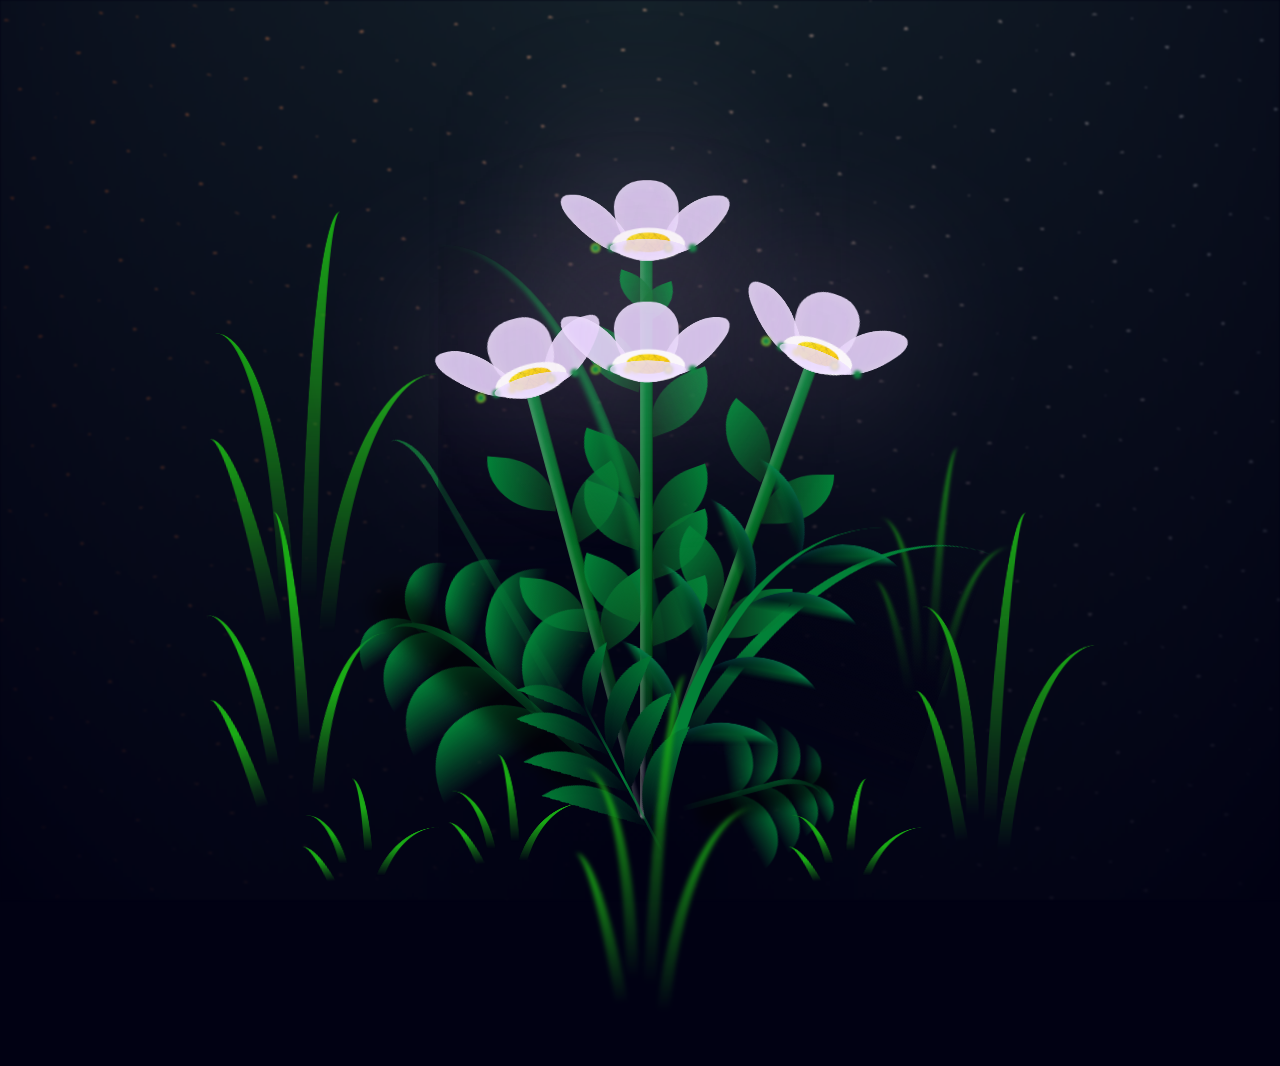
<file: index.html>
<!DOCTYPE html>
<html lang="en" >
<head>
  <meta charset="UTF-8">
  <title>Flores y corazones</title>
  <link rel="stylesheet" href="./style.css">

</head>
<body>
<!-- partial:index.partial.html -->
<body class="container">
  <div class="night"></div>
  <div class="flowers">
    <div class="flower flower--1">
      <div class="flower__leafs flower__leafs--1">
        <div class="flower__leaf flower__leaf--1"></div>
        <div class="flower__leaf flower__leaf--2"></div>
        <div class="flower__leaf flower__leaf--3"></div>
        <div class="flower__leaf flower__leaf--4"></div>
        <div class="flower__white-circle"></div>

        <div class="flower__light flower__light--1"></div>
        <div class="flower__light flower__light--2"></div>
        <div class="flower__light flower__light--3"></div>
        <div class="flower__light flower__light--4"></div>
        <div class="flower__light flower__light--5"></div>
        <div class="flower__light flower__light--6"></div>
        <div class="flower__light flower__light--7"></div>
        <div class="flower__light flower__light--8"></div>

      </div>
      <div class="flower__line">
        <div class="flower__line__leaf flower__line__leaf--1"></div>
        <div class="flower__line__leaf flower__line__leaf--2"></div>
        <div class="flower__line__leaf flower__line__leaf--3"></div>
        <div class="flower__line__leaf flower__line__leaf--4"></div>
        <div class="flower__line__leaf flower__line__leaf--5"></div>
        <div class="flower__line__leaf flower__line__leaf--6"></div>
      </div>
    </div>

    <div class="flower flower--2">
      <div class="flower__leafs flower__leafs--2">
        <div class="flower__leaf flower__leaf--1"></div>
        <div class="flower__leaf flower__leaf--2"></div>
        <div class="flower__leaf flower__leaf--3"></div>
        <div class="flower__leaf flower__leaf--4"></div>
        <div class="flower__white-circle"></div>

        <div class="flower__light flower__light--1"></div>
        <div class="flower__light flower__light--2"></div>
        <div class="flower__light flower__light--3"></div>
        <div class="flower__light flower__light--4"></div>
        <div class="flower__light flower__light--5"></div>
        <div class="flower__light flower__light--6"></div>
        <div class="flower__light flower__light--7"></div>
        <div class="flower__light flower__light--8"></div>

      </div>
      <div class="flower__line">
        <div class="flower__line__leaf flower__line__leaf--1"></div>
        <div class="flower__line__leaf flower__line__leaf--2"></div>
        <div class="flower__line__leaf flower__line__leaf--3"></div>
        <div class="flower__line__leaf flower__line__leaf--4"></div>
      </div>
    </div>

    <div class="flower flower--3">
      <div class="flower__leafs flower__leafs--3">
        <div class="flower__leaf flower__leaf--1"></div>
        <div class="flower__leaf flower__leaf--2"></div>
        <div class="flower__leaf flower__leaf--3"></div>
        <div class="flower__leaf flower__leaf--4"></div>
        <div class="flower__white-circle"></div>

        <div class="flower__light flower__light--1"></div>
        <div class="flower__light flower__light--2"></div>
        <div class="flower__light flower__light--3"></div>
        <div class="flower__light flower__light--4"></div>
        <div class="flower__light flower__light--5"></div>
        <div class="flower__light flower__light--6"></div>
        <div class="flower__light flower__light--7"></div>
        <div class="flower__light flower__light--8"></div>

      </div>
      <div class="flower__line">
        <div class="flower__line__leaf flower__line__leaf--1"></div>
        <div class="flower__line__leaf flower__line__leaf--2"></div>
        <div class="flower__line__leaf flower__line__leaf--3"></div>
        <div class="flower__line__leaf flower__line__leaf--4"></div>
      </div>
    </div>
    <div class="flower flower--4">
      <div class="flower__leafs flower__leafs--3">
        <div class="flower__leaf flower__leaf--1"></div>
        <div class="flower__leaf flower__leaf--2"></div>
        <div class="flower__leaf flower__leaf--3"></div>
        <div class="flower__leaf flower__leaf--4"></div>
        <div class="flower__white-circle"></div>

        <div class="flower__light flower__light--1"></div>
        <div class="flower__light flower__light--2"></div>
        <div class="flower__light flower__light--3"></div>
        <div class="flower__light flower__light--4"></div>
        <div class="flower__light flower__light--5"></div>
        <div class="flower__light flower__light--6"></div>
        <div class="flower__light flower__light--7"></div>
        <div class="flower__light flower__light--8"></div>

      </div>
      <div class="flower__line">
        <div class="flower__line__leaf flower__line__leaf--1"></div>
        <div class="flower__line__leaf flower__line__leaf--2"></div>
        <div class="flower__line__leaf flower__line__leaf--3"></div>
        <div class="flower__line__leaf flower__line__leaf--4"></div>
      </div>
    </div>

    <div class="grow-ans" style="--d:1.2s">
      <div class="flower__g-long">
        <div class="flower__g-long__top"></div>
        <div class="flower__g-long__bottom"></div>
      </div>
    </div>

    <div class="growing-grass">
      <div class="flower__grass flower__grass--1">
        <div class="flower__grass--top"></div>
        <div class="flower__grass--bottom"></div>
        <div class="flower__grass__leaf flower__grass__leaf--1"></div>
        <div class="flower__grass__leaf flower__grass__leaf--2"></div>
        <div class="flower__grass__leaf flower__grass__leaf--3"></div>
        <div class="flower__grass__leaf flower__grass__leaf--4"></div>
        <div class="flower__grass__leaf flower__grass__leaf--5"></div>
        <div class="flower__grass__leaf flower__grass__leaf--6"></div>
        <div class="flower__grass__leaf flower__grass__leaf--7"></div>
        <div class="flower__grass__leaf flower__grass__leaf--8"></div>
        <div class="flower__grass__overlay"></div>
      </div>
    </div>

    <div class="growing-grass">
      <div class="flower__grass flower__grass--2">
        <div class="flower__grass--top"></div>
        <div class="flower__grass--bottom"></div>
        <div class="flower__grass__leaf flower__grass__leaf--1"></div>
        <div class="flower__grass__leaf flower__grass__leaf--2"></div>
        <div class="flower__grass__leaf flower__grass__leaf--3"></div>
        <div class="flower__grass__leaf flower__grass__leaf--4"></div>
        <div class="flower__grass__leaf flower__grass__leaf--5"></div>
        <div class="flower__grass__leaf flower__grass__leaf--6"></div>
        <div class="flower__grass__leaf flower__grass__leaf--7"></div>
        <div class="flower__grass__leaf flower__grass__leaf--8"></div>
        <div class="flower__grass__overlay"></div>
      </div>
    </div>

    <div class="grow-ans" style="--d:2.4s">
      <div class="flower__g-right flower__g-right--1">
        <div class="leaf"></div>
      </div>
    </div>

    <div class="grow-ans" style="--d:2.8s">
      <div class="flower__g-right flower__g-right--2">
        <div class="leaf"></div>
      </div>
    </div>

    <div class="grow-ans" style="--d:2.8s">
      <div class="flower__g-front">
        <div class="flower__g-front__leaf-wrapper flower__g-front__leaf-wrapper--1">
          <div class="flower__g-front__leaf"></div>
        </div>
        <div class="flower__g-front__leaf-wrapper flower__g-front__leaf-wrapper--2">
          <div class="flower__g-front__leaf"></div>
        </div>
        <div class="flower__g-front__leaf-wrapper flower__g-front__leaf-wrapper--3">
          <div class="flower__g-front__leaf"></div>
        </div>
        <div class="flower__g-front__leaf-wrapper flower__g-front__leaf-wrapper--4">
          <div class="flower__g-front__leaf"></div>
        </div>
        <div class="flower__g-front__leaf-wrapper flower__g-front__leaf-wrapper--5">
          <div class="flower__g-front__leaf"></div>
        </div>
        <div class="flower__g-front__leaf-wrapper flower__g-front__leaf-wrapper--6">
          <div class="flower__g-front__leaf"></div>
        </div>
        <div class="flower__g-front__leaf-wrapper flower__g-front__leaf-wrapper--7">
          <div class="flower__g-front__leaf"></div>
        </div>
        <div class="flower__g-front__leaf-wrapper flower__g-front__leaf-wrapper--8">
          <div class="flower__g-front__leaf"></div>
        </div>
        <div class="flower__g-front__line"></div>
      </div>
    </div>

    <div class="grow-ans" style="--d:3.2s">
      <div class="flower__g-fr">
        <div class="leaf"></div>
        <div class="flower__g-fr__leaf flower__g-fr__leaf--1"></div>
        <div class="flower__g-fr__leaf flower__g-fr__leaf--2"></div>
        <div class="flower__g-fr__leaf flower__g-fr__leaf--3"></div>
        <div class="flower__g-fr__leaf flower__g-fr__leaf--4"></div>
        <div class="flower__g-fr__leaf flower__g-fr__leaf--5"></div>
        <div class="flower__g-fr__leaf flower__g-fr__leaf--6"></div>
        <div class="flower__g-fr__leaf flower__g-fr__leaf--7"></div>
        <div class="flower__g-fr__leaf flower__g-fr__leaf--8"></div>
      </div>
    </div>

    <div class="long-g long-g--0">
      <div class="grow-ans" style="--d:3s">
        <div class="leaf leaf--0"></div>
      </div>
      <div class="grow-ans" style="--d:2.2s">
        <div class="leaf leaf--1"></div>
      </div>
      <div class="grow-ans" style="--d:3.4s">
        <div class="leaf leaf--2"></div>
      </div>
      <div class="grow-ans" style="--d:3.6s">
        <div class="leaf leaf--3"></div>
      </div>
    </div>

    <div class="long-g long-g--1">
      <div class="grow-ans" style="--d:3.6s">
        <div class="leaf leaf--0"></div>
      </div>
      <div class="grow-ans" style="--d:3.8s">
        <div class="leaf leaf--1"></div>
      </div>
      <div class="grow-ans" style="--d:4s">
        <div class="leaf leaf--2"></div>
      </div>
      <div class="grow-ans" style="--d:4.2s">
        <div class="leaf leaf--3"></div>
      </div>
    </div>

    <div class="long-g long-g--2">
      <div class="grow-ans" style="--d:4s">
        <div class="leaf leaf--0"></div>
      </div>
      <div class="grow-ans" style="--d:4.2s">
        <div class="leaf leaf--1"></div>
      </div>
      <div class="grow-ans" style="--d:4.4s">
        <div class="leaf leaf--2"></div>
      </div>
      <div class="grow-ans" style="--d:4.6s">
        <div class="leaf leaf--3"></div>
      </div>
    </div>

    <div class="long-g long-g--3">
      <div class="grow-ans" style="--d:4s">
        <div class="leaf leaf--0"></div>
      </div>
      <div class="grow-ans" style="--d:4.2s">
        <div class="leaf leaf--1"></div>
      </div>
      <div class="grow-ans" style="--d:3s">
        <div class="leaf leaf--2"></div>
      </div>
      <div class="grow-ans" style="--d:3.6s">
        <div class="leaf leaf--3"></div>
      </div>
    </div>

    <div class="long-g long-g--4">
      <div class="grow-ans" style="--d:4s">
        <div class="leaf leaf--0"></div>
      </div>
      <div class="grow-ans" style="--d:4.2s">
        <div class="leaf leaf--1"></div>
      </div>
      <div class="grow-ans" style="--d:3s">
        <div class="leaf leaf--2"></div>
      </div>
      <div class="grow-ans" style="--d:3.6s">
        <div class="leaf leaf--3"></div>
      </div>
    </div>

    <div class="long-g long-g--5">
      <div class="grow-ans" style="--d:4s">
        <div class="leaf leaf--0"></div>
      </div>
      <div class="grow-ans" style="--d:4.2s">
        <div class="leaf leaf--1"></div>
      </div>
      <div class="grow-ans" style="--d:3s">
        <div class="leaf leaf--2"></div>
      </div>
      <div class="grow-ans" style="--d:3.6s">
        <div class="leaf leaf--3"></div>
      </div>
    </div>

    <div class="long-g long-g--6">
      <div class="grow-ans" style="--d:4.2s">
        <div class="leaf leaf--0"></div>
      </div>
      <div class="grow-ans" style="--d:4.4s">
        <div class="leaf leaf--1"></div>
      </div>
      <div class="grow-ans" style="--d:4.6s">
        <div class="leaf leaf--2"></div>
      </div>
      <div class="grow-ans" style="--d:4.8s">
        <div class="leaf leaf--3"></div>
      </div>
    </div>

    <div class="long-g long-g--7">
      <div class="grow-ans" style="--d:3s">
        <div class="leaf leaf--0"></div>
      </div>
      <div class="grow-ans" style="--d:3.2s">
        <div class="leaf leaf--1"></div>
      </div>
      <div class="grow-ans" style="--d:3.5s">
        <div class="leaf leaf--2"></div>
      </div>
      <div class="grow-ans" style="--d:3.6s">
        <div class="leaf leaf--3"></div>
      </div>
    </div>
  </div>
  <!-- main.js reference removed -->
  <div class="bubbles">
    <div class="bubble"><svg class="heart" viewBox="0 0 32 32">
        <title>heart22</title>
        <path d="M23.6 2c-3.363 0-6.258 2.736-7.599 5.594-1.342-2.858-4.237-5.594-7.601-5.594-4.637 0-8.4 3.764-8.4 8.401 0 9.433 9.516 11.906 16.001 21.232 6.13-9.268 15.999-12.1 15.999-21.232 0-4.637-3.763-8.401-8.4-8.401z"></path>
      </svg>
    </div>
    <div class="text-bubble">Ilybabyningning</div>
    <div class="bubble"><svg class="heart" viewBox="0 0 32 32">
        <title>heart22</title>
        <path d="M23.6 2c-3.363 0-6.258 2.736-7.599 5.594-1.342-2.858-4.237-5.594-7.601-5.594-4.637 0-8.4 3.764-8.4 8.401 0 9.433 9.516 11.906 16.001 21.232 6.13-9.268 15.999-12.1 15.999-21.232 0-4.637-3.763-8.401-8.4-8.401z"></path>
      </svg>
    </div>
    <div class="text-bubble">Ilybabyningning</div>
    <div class="bubble"><svg class="heart" viewBox="0 0 32 32">
        <title>heart22</title>
        <path d="M23.6 2c-3.363 0-6.258 2.736-7.599 5.594-1.342-2.858-4.237-5.594-7.601-5.594-4.637 0-8.4 3.764-8.4 8.401 0 9.433 9.516 11.906 16.001 21.232 6.13-9.268 15.999-12.1 15.999-21.232 0-4.637-3.763-8.401-8.4-8.401z"></path>
      </svg>
    </div>
    <div class="bubble"><svg class="heart" viewBox="0 0 32 32">
        <title>heart22</title>
        <path d="M23.6 2c-3.363 0-6.258 2.736-7.599 5.594-1.342-2.858-4.237-5.594-7.601-5.594-4.637 0-8.4 3.764-8.4 8.401 0 9.433 9.516 11.906 16.001 21.232 6.13-9.268 15.999-12.1 15.999-21.232 0-4.637-3.763-8.401-8.4-8.401z"></path>
      </svg>
    </div>
    <div class="text-bubble">Ilybabyningning</div>
    <div class="bubble"><svg class="heart" viewBox="0 0 32 32">
        <title>heart22</title>
        <path d="M23.6 2c-3.363 0-6.258 2.736-7.599 5.594-1.342-2.858-4.237-5.594-7.601-5.594-4.637 0-8.4 3.764-8.4 8.401 0 9.433 9.516 11.906 16.001 21.232 6.13-9.268 15.999-12.1 15.999-21.232 0-4.637-3.763-8.401-8.4-8.401z"></path>
      </svg>
    </div>
    <div class="bubble"><svg class="heart" viewBox="0 0 32 32">
        <title>heart22</title>
        <path d="M23.6 2c-3.363 0-6.258 2.736-7.599 5.594-1.342-2.858-4.237-5.594-7.601-5.594-4.637 0-8.4 3.764-8.4 8.401 0 9.433 9.516 11.906 16.001 21.232 6.13-9.268 15.999-12.1 15.999-21.232 0-4.637-3.763-8.401-8.4-8.401z"></path>
      </svg>
    </div>
    <div class="bubble"><svg class="heart" viewBox="0 0 32 32">
        <title>heart22</title>
        <path d="M23.6 2c-3.363 0-6.258 2.736-7.599 5.594-1.342-2.858-4.237-5.594-7.601-5.594-4.637 0-8.4 3.764-8.4 8.401 0 9.433 9.516 11.906 16.001 21.232 6.13-9.268 15.999-12.1 15.999-21.232 0-4.637-3.763-8.401-8.4-8.401z"></path>
      </svg>
    </div>
    <div class="bubble"><svg class="heart" viewBox="0 0 32 32">
        <title>heart22</title>
        <path d="M23.6 2c-3.363 0-6.258 2.736-7.599 5.594-1.342-2.858-4.237-5.594-7.601-5.594-4.637 0-8.4 3.764-8.4 8.401 0 9.433 9.516 11.906 16.001 21.232 6.13-9.268 15.999-12.1 15.999-21.232 0-4.637-3.763-8.401-8.4-8.401z"></path>
      </svg>
    </div>
    <div class="bubble"><svg class="heart" viewBox="0 0 32 32">
        <title>heart22</title>
        <path d="M23.6 2c-3.363 0-6.258 2.736-7.599 5.594-1.342-2.858-4.237-5.594-7.601-5.594-4.637 0-8.4 3.764-8.4 8.401 0 9.433 9.516 11.906 16.001 21.232 6.13-9.268 15.999-12.1 15.999-21.232 0-4.637-3.763-8.401-8.4-8.401z"></path>
      </svg>
    </div>
    <div class="bubble"><svg class="heart" viewBox="0 0 32 32">
        <title>heart22</title>
        <path d="M23.6 2c-3.363 0-6.258 2.736-7.599 5.594-1.342-2.858-4.237-5.594-7.601-5.594-4.637 0-8.4 3.764-8.4 8.401 0 9.433 9.516 11.906 16.001 21.232 6.13-9.268 15.999-12.1 15.999-21.232 0-4.637-3.763-8.401-8.4-8.401z"></path>
      </svg>
    </div>
    <div class="bubble"><svg class="heart" viewBox="0 0 32 32">
        <title>heart22</title>
        <path d="M23.6 2c-3.363 0-6.258 2.736-7.599 5.594-1.342-2.858-4.237-5.594-7.601-5.594-4.637 0-8.4 3.764-8.4 8.401 0 9.433 9.516 11.906 16.001 21.232 6.13-9.268 15.999-12.1 15.999-21.232 0-4.637-3.763-8.401-8.4-8.401z"></path>
      </svg>
    </div>
    <div class="bubble"><svg class="heart" viewBox="0 0 32 32">
        <title>heart22</title>
        <path d="M23.6 2c-3.363 0-6.258 2.736-7.599 5.594-1.342-2.858-4.237-5.594-7.601-5.594-4.637 0-8.4 3.764-8.4 8.401 0 9.433 9.516 11.906 16.001 21.232 6.13-9.268 15.999-12.1 15.999-21.232 0-4.637-3.763-8.401-8.4-8.401z"></path>
      </svg>
    </div>
    <div class="bubble"><svg class="heart" viewBox="0 0 32 32">
        <title>heart22</title>
        <path d="M23.6 2c-3.363 0-6.258 2.736-7.599 5.594-1.342-2.858-4.237-5.594-7.601-5.594-4.637 0-8.4 3.764-8.4 8.401 0 9.433 9.516 11.906 16.001 21.232 6.13-9.268 15.999-12.1 15.999-21.232 0-4.637-3.763-8.401-8.4-8.401z"></path>
      </svg>
    </div>
    <div class="bubble"><svg class="heart" viewBox="0 0 32 32">
        <title>heart22</title>
        <path d="M23.6 2c-3.363 0-6.258 2.736-7.599 5.594-1.342-2.858-4.237-5.594-7.601-5.594-4.637 0-8.4 3.764-8.4 8.401 0 9.433 9.516 11.906 16.001 21.232 6.13-9.268 15.999-12.1 15.999-21.232 0-4.637-3.763-8.401-8.4-8.401z"></path>
      </svg>
    </div>
    <div class="bubble"><svg class="heart" viewBox="0 0 32 32">
        <title>heart22</title>
        <path d="M23.6 2c-3.363 0-6.258 2.736-7.599 5.594-1.342-2.858-4.237-5.594-7.601-5.594-4.637 0-8.4 3.764-8.4 8.401 0 9.433 9.516 11.906 16.001 21.232 6.13-9.268 15.999-12.1 15.999-21.232 0-4.637-3.763-8.401-8.4-8.401z"></path>
      </svg>
    </div>
    <div class="bubble"><svg class="heart" viewBox="0 0 32 32">
        <title>heart22</title>
        <path d="M23.6 2c-3.363 0-6.258 2.736-7.599 5.594-1.342-2.858-4.237-5.594-7.601-5.594-4.637 0-8.4 3.764-8.4 8.401 0 9.433 9.516 11.906 16.001 21.232 6.13-9.268 15.999-12.1 15.999-21.232 0-4.637-3.763-8.401-8.4-8.401z"></path>
      </svg>
    </div>
    <div class="bubble"><svg class="heart" viewBox="0 0 32 32">
        <title>heart22</title>
        <path d="M23.6 2c-3.363 0-6.258 2.736-7.599 5.594-1.342-2.858-4.237-5.594-7.601-5.594-4.637 0-8.4 3.764-8.4 8.401 0 9.433 9.516 11.906 16.001 21.232 6.13-9.268 15.999-12.1 15.999-21.232 0-4.637-3.763-8.401-8.4-8.401z"></path>
      </svg>
    </div>
    <div class="bubble"><svg class="heart" viewBox="0 0 32 32">
        <title>heart22</title>
        <path d="M23.6 2c-3.363 0-6.258 2.736-7.599 5.594-1.342-2.858-4.237-5.594-7.601-5.594-4.637 0-8.4 3.764-8.4 8.401 0 9.433 9.516 11.906 16.001 21.232 6.13-9.268 15.999-12.1 15.999-21.232 0-4.637-3.763-8.401-8.4-8.401z"></path>
      </svg>
    </div>
    <div class="bubble"><svg class="heart" viewBox="0 0 32 32">
        <title>heart22</title>
        <path d="M23.6 2c-3.363 0-6.258 2.736-7.599 5.594-1.342-2.858-4.237-5.594-7.601-5.594-4.637 0-8.4 3.764-8.4 8.401 0 9.433 9.516 11.906 16.001 21.232 6.13-9.268 15.999-12.1 15.999-21.232 0-4.637-3.763-8.401-8.4-8.401z"></path>
      </svg>
    </div>
    <div class="bubble"><svg class="heart" viewBox="0 0 32 32">
        <title>heart22</title>
        <path d="M23.6 2c-3.363 0-6.258 2.736-7.599 5.594-1.342-2.858-4.237-5.594-7.601-5.594-4.637 0-8.4 3.764-8.4 8.401 0 9.433 9.516 11.906 16.001 21.232 6.13-9.268 15.999-12.1 15.999-21.232 0-4.637-3.763-8.401-8.4-8.401z"></path>
      </svg>
</body>
<!-- partial -->
  <script  src="./script.js"></script>

</body>
</html>
</file>
<file: style.css>
*,
*::after,
*::before {
  padding: 0;
  margin: 0;
  box-sizing: border-box;
}

:root {
  --dark-color: #010113;
}

body {
  display: flex;
  align-items: flex-end;
  justify-content: center;
  min-height: 100vh;
  background-color: var(--dark-color);
  overflow: hidden;
  perspective: 1000px;
}
.night {
  position: fixed;
  left: 50%;
  top: 0;
  transform: translateX(-50%);
  width: 100%;
  height: 100%;
  filter: blur(0.1vmin);
  background-image: radial-gradient(
      ellipse at top,
      transparent 0%,
      var(--dark-color)
    ),
    radial-gradient(
      ellipse at bottom,
      var(--dark-color),
      rgba(145, 233, 255, 0.2)
    ),
    repeating-linear-gradient(
      220deg,
      rgb(0, 0, 0) 0px,
      rgb(0, 0, 0) 19px,
      transparent 19px,
      transparent 22px
    ),
    repeating-linear-gradient(
      189deg,
      rgb(0, 0, 0) 0px,
      rgb(0, 0, 0) 19px,
      transparent 19px,
      transparent 22px
    ),
    repeating-linear-gradient(
      148deg,
      rgb(0, 0, 0) 0px,
      rgb(0, 0, 0) 19px,
      transparent 19px,
      transparent 22px
    ),
    linear-gradient(90deg, rgb(255, 94, 0), rgb(240, 240, 240));
}

.flowers {
  position: relative;
  transform: scale(0.9);
}

.flower {
  position: absolute;
  bottom: 10vmin;
  transform-origin: bottom center;
  z-index: 10;
  --fl-speed: 0.8s;
}
.flower--1 {
  -webkit-animation: moving-flower-1 4s linear infinite;
  animation: moving-flower-1 4s linear infinite;
}
.flower--1 .flower__line {
  height: 70vmin;
  -webkit-animation-delay: 0.3s;
  animation-delay: 0.3s;
}
.flower--1 .flower__line__leaf--1 {
  -webkit-animation: blooming-leaf-right var(--fl-speed) 1.6s backwards;
  animation: blooming-leaf-right var(--fl-speed) 1.6s backwards;
}
.flower--1 .flower__line__leaf--2 {
  -webkit-animation: blooming-leaf-right var(--fl-speed) 1.4s backwards;
  animation: blooming-leaf-right var(--fl-speed) 1.4s backwards;
}
.flower--1 .flower__line__leaf--3 {
  -webkit-animation: blooming-leaf-left var(--fl-speed) 1.2s backwards;
  animation: blooming-leaf-left var(--fl-speed) 1.2s backwards;
}
.flower--1 .flower__line__leaf--4 {
  -webkit-animation: blooming-leaf-left var(--fl-speed) 1s backwards;
  animation: blooming-leaf-left var(--fl-speed) 1s backwards;
}
.flower--1 .flower__line__leaf--5 {
  -webkit-animation: blooming-leaf-right var(--fl-speed) 1.8s backwards;
  animation: blooming-leaf-right var(--fl-speed) 1.8s backwards;
}
.flower--1 .flower__line__leaf--6 {
  -webkit-animation: blooming-leaf-left var(--fl-speed) 2s backwards;
  animation: blooming-leaf-left var(--fl-speed) 2s backwards;
}
.flower--2 {
  left: 50%;
  transform: rotate(20deg);
  -webkit-animation: moving-flower-2 4s linear infinite;
  animation: moving-flower-2 4s linear infinite;
}
.flower--2 .flower__line {
  height: 60vmin;
  -webkit-animation-delay: 0.6s;
  animation-delay: 0.6s;
}
.flower--2 .flower__line__leaf--1 {
  -webkit-animation: blooming-leaf-right var(--fl-speed) 1.9s backwards;
  animation: blooming-leaf-right var(--fl-speed) 1.9s backwards;
}
.flower--2 .flower__line__leaf--2 {
  -webkit-animation: blooming-leaf-right var(--fl-speed) 1.7s backwards;
  animation: blooming-leaf-right var(--fl-speed) 1.7s backwards;
}
.flower--2 .flower__line__leaf--3 {
  -webkit-animation: blooming-leaf-left var(--fl-speed) 1.5s backwards;
  animation: blooming-leaf-left var(--fl-speed) 1.5s backwards;
}
.flower--2 .flower__line__leaf--4 {
  -webkit-animation: blooming-leaf-left var(--fl-speed) 1.3s backwards;
  animation: blooming-leaf-left var(--fl-speed) 1.3s backwards;
}
.flower--3 {
  left: 50%;
  transform: rotate(-15deg);
  -webkit-animation: moving-flower-3 4s linear infinite;
  animation: moving-flower-3 4s linear infinite;
}
.flower--3 .flower__line {
  -webkit-animation-delay: 0.9s;
  animation-delay: 0.9s;
}
.flower--3 .flower__line__leaf--1 {
  -webkit-animation: blooming-leaf-right var(--fl-speed) 2.5s backwards;
  animation: blooming-leaf-right var(--fl-speed) 2.5s backwards;
}
.flower--3 .flower__line__leaf--2 {
  -webkit-animation: blooming-leaf-right var(--fl-speed) 2.3s backwards;
  animation: blooming-leaf-right var(--fl-speed) 2.3s backwards;
}
.flower--3 .flower__line__leaf--3 {
  -webkit-animation: blooming-leaf-left var(--fl-speed) 2.1s backwards;
  animation: blooming-leaf-left var(--fl-speed) 2.1s backwards;
}
.flower--3 .flower__line__leaf--4 {
  -webkit-animation: blooming-leaf-left var(--fl-speed) 1.9s backwards;
  animation: blooming-leaf-left var(--fl-speed) 1.9s backwards;
}
.flower__leafs {
  position: relative;
  -webkit-animation: blooming-flower 2s backwards;
  animation: blooming-flower 2s backwards;
}
.flower__leafs--1 {
  -webkit-animation-delay: 1.1s;
  animation-delay: 1.1s;
}
.flower__leafs--2 {
  -webkit-animation-delay: 1.4s;
  animation-delay: 1.4s;
}
.flower__leafs--3 {
  -webkit-animation-delay: 1.7s;
  animation-delay: 1.7s;
}
.flower__leafs::after {
  content: "";
  position: absolute;
  left: 0;
  top: 0;
  transform: translate(-50%, -100%);
  width: 8vmin;
  height: 8vmin;
  background-color: #c8a2c8;
  filter: blur(10vmin);
}
.flower__leaf {
  position: absolute;
  bottom: 0;
  left: 50%;
  width: 8vmin;
  height: 11vmin;
  border-radius: 51% 49% 47% 53%/44% 45% 55% 69%;
  background-color: #e9d6ff;
  background-image: linear-gradient(to top, #e9d6ff, #e9d6ff);
  transform-origin: bottom center;
  opacity: 0.9;
  box-shadow: inset 0 0 2vmin rgba(255, 255, 255, 0.5);
}
.flower__leaf--1 {
  transform: translate(-10%, 1%) rotateY(40deg) rotateX(-50deg);
}
.flower__leaf--2 {
  transform: translate(-50%, -4%) rotateX(40deg);
}
.flower__leaf--3 {
  transform: translate(-90%, 0%) rotateY(45deg) rotateX(50deg);
}
.flower__leaf--4 {
  width: 8vmin;
  height: 8vmin;
  transform-origin: bottom left;
  border-radius: 4vmin 10vmin 4vmin 4vmin;
  transform: translate(0%, 18%) rotateX(70deg) rotate(-43deg);
  background-image: linear-gradient(to top, #e9d6ff, #e9d6ff);
  z-index: 1;
  opacity: 0.8;
}
.flower__white-circle {
  position: absolute;
  left: -3.5vmin;
  top: -3vmin;
  width: 9vmin;
  height: 4vmin;
  border-radius: 50%;
  background-color: #fff;
}
.flower__white-circle::after {
  content: "";
  position: absolute;
  left: 50%;
  top: 45%;
  transform: translate(-50%, -50%);
  width: 60%;
  height: 60%;
  border-radius: inherit;
  background-image: repeating-linear-gradient(
      135deg,
      rgba(0, 0, 0, 0.03) 0px,
      rgba(0, 0, 0, 0.03) 1px,
      transparent 1px,
      transparent 12px
    ),
    repeating-linear-gradient(
      45deg,
      rgba(0, 0, 0, 0.03) 0px,
      rgba(0, 0, 0, 0.03) 1px,
      transparent 1px,
      transparent 12px
    ),
    repeating-linear-gradient(
      67.5deg,
      rgba(0, 0, 0, 0.03) 0px,
      rgba(0, 0, 0, 0.03) 1px,
      transparent 1px,
      transparent 12px
    ),
    repeating-linear-gradient(
      135deg,
      rgba(0, 0, 0, 0.03) 0px,
      rgba(0, 0, 0, 0.03) 1px,
      transparent 1px,
      transparent 12px
    ),
    repeating-linear-gradient(
      45deg,
      rgba(0, 0, 0, 0.03) 0px,
      rgba(0, 0, 0, 0.03) 1px,
      transparent 1px,
      transparent 12px
    ),
    repeating-linear-gradient(
      112.5deg,
      rgba(0, 0, 0, 0.03) 0px,
      rgba(0, 0, 0, 0.03) 1px,
      transparent 1px,
      transparent 12px
    ),
    repeating-linear-gradient(
      112.5deg,
      rgba(0, 0, 0, 0.03) 0px,
      rgba(0, 0, 0, 0.03) 1px,
      transparent 1px,
      transparent 12px
    ),
    repeating-linear-gradient(
      45deg,
      rgba(0, 0, 0, 0.03) 0px,
      rgba(0, 0, 0, 0.03) 1px,
      transparent 1px,
      transparent 12px
    ),
    repeating-linear-gradient(
      22.5deg,
      rgba(0, 0, 0, 0.03) 0px,
      rgba(0, 0, 0, 0.03) 1px,
      transparent 1px,
      transparent 12px
    ),
    repeating-linear-gradient(
      45deg,
      rgba(0, 0, 0, 0.03) 0px,
      rgba(0, 0, 0, 0.03) 1px,
      transparent 1px,
      transparent 12px
    ),
    repeating-linear-gradient(
      22.5deg,
      rgba(0, 0, 0, 0.03) 0px,
      rgba(0, 0, 0, 0.03) 1px,
      transparent 1px,
      transparent 12px
    ),
    repeating-linear-gradient(
      135deg,
      rgba(0, 0, 0, 0.03) 0px,
      rgba(0, 0, 0, 0.03) 1px,
      transparent 1px,
      transparent 12px
    ),
    repeating-linear-gradient(
      157.5deg,
      rgba(0, 0, 0, 0.03) 0px,
      rgba(0, 0, 0, 0.03) 1px,
      transparent 1px,
      transparent 12px
    ),
    repeating-linear-gradient(
      67.5deg,
      rgba(0, 0, 0, 0.03) 0px,
      rgba(0, 0, 0, 0.03) 1px,
      transparent 1px,
      transparent 12px
    ),
    repeating-linear-gradient(
      67.5deg,
      rgba(0, 0, 0, 0.03) 0px,
      rgba(0, 0, 0, 0.03) 1px,
      transparent 1px,
      transparent 12px
    ),
    linear-gradient(90deg, rgb(255, 235, 18), rgb(255, 206, 0));
}
.flower__line {
  height: 55vmin;
  width: 1.5vmin;
  background-image: linear-gradient(
      to left,
      rgba(0, 0, 0, 0.2),
      transparent,
      rgba(255, 255, 255, 0.2)
    ),
    linear-gradient(to top, transparent 10%, #056d24, #028137);
  box-shadow: inset 0 0 2px rgba(0, 0, 0, 0.5);
  -webkit-animation: grow-flower-tree 4s backwards;
  animation: grow-flower-tree 4s backwards;
}
.flower__line__leaf {
  --w: 7vmin;
  --h: calc(var(--w) + 2vmin);
  position: absolute;
  top: 20%;
  left: 90%;
  width: var(--w);
  height: var(--h);
  border-top-right-radius: var(--h);
  border-bottom-left-radius: var(--h);
  background-image: linear-gradient(to top, rgba(12, 94, 32, 0.4), #028137);
}
.flower__line__leaf--1 {
  transform: rotate(70deg) rotateY(30deg);
}
.flower__line__leaf--2 {
  top: 45%;
  transform: rotate(70deg) rotateY(30deg);
}
.flower__line__leaf--3,
.flower__line__leaf--4,
.flower__line__leaf--6 {
  border-top-right-radius: 0;
  border-bottom-left-radius: 0;
  border-top-left-radius: var(--h);
  border-bottom-right-radius: var(--h);
  left: -460%;
  top: 12%;
  transform: rotate(-70deg) rotateY(30deg);
}
.flower__line__leaf--4 {
  top: 40%;
}
.flower__line__leaf--5 {
  top: 0;
  transform-origin: left;
  transform: rotate(70deg) rotateY(30deg) scale(0.6);
}
.flower__line__leaf--6 {
  top: -2%;
  left: -450%;
  transform-origin: right;
  transform: rotate(-70deg) rotateY(30deg) scale(0.6);
}
.flower__light {
  position: absolute;
  bottom: 0vmin;
  width: 1vmin;
  height: 1vmin;
  background-color: rgb(255, 251, 0);
  border-radius: 50%;
  filter: blur(0.2vmin);
  -webkit-animation: light-ans 4s linear infinite backwards;
  animation: light-ans 4s linear infinite backwards;
}
.flower__light:nth-child(odd) {
  background-color: #028137;
}
.flower__light--1 {
  left: -2vmin;
  -webkit-animation-delay: 1s;
  animation-delay: 1s;
}
.flower__light--2 {
  left: 3vmin;
  -webkit-animation-delay: 0.5s;
  animation-delay: 0.5s;
}
.flower__light--3 {
  left: -6vmin;
  -webkit-animation-delay: 0.3s;
  animation-delay: 0.3s;
}
.flower__light--4 {
  left: 6vmin;
  -webkit-animation-delay: 0.9s;
  animation-delay: 0.9s;
}
.flower__light--5 {
  left: -1vmin;
  -webkit-animation-delay: 1.5s;
  animation-delay: 1.5s;
}
.flower__light--6 {
  left: -4vmin;
  -webkit-animation-delay: 3s;
  animation-delay: 3s;
}
.flower__light--7 {
  left: 3vmin;
  -webkit-animation-delay: 2s;
  animation-delay: 2s;
}
.flower__light--8 {
  left: -6vmin;
  -webkit-animation-delay: 3.5s;
  animation-delay: 3.5s;
}
.flower__grass {
  --c: #028137;
  --line-w: 1.5vmin;
  position: absolute;
  bottom: 12vmin;
  left: -7vmin;
  display: flex;
  flex-direction: column;
  align-items: flex-end;
  z-index: 20;
  transform-origin: bottom center;
  transform: rotate(-48deg) rotateY(40deg);
}
.flower__grass--1 {
  -webkit-animation: moving-grass 2s linear infinite;
  animation: moving-grass 2s linear infinite;
}
.flower__grass--2 {
  left: 2vmin;
  bottom: 10vmin;
  transform: scale(0.5) rotate(75deg) rotateX(10deg) rotateY(-200deg);
  opacity: 0.8;
  z-index: 0;
  -webkit-animation: moving-grass--2 1.5s linear infinite;
  animation: moving-grass--2 1.5s linear infinite;
}
.flower__grass--top {
  width: 7vmin;
  height: 10vmin;
  border-top-right-radius: 100%;
  border-right: var(--line-w) solid var(--c);
  transform-origin: bottom center;
  transform: rotate(-2deg);
}
.flower__grass--bottom {
  margin-top: -2px;
  width: var(--line-w);
  height: 25vmin;
  background-image: linear-gradient(to top, transparent, var(--c));
}
.flower__grass__leaf {
  --size: 10vmin;
  position: absolute;
  width: calc(var(--size) * 2.1);
  height: var(--size);
  border-top-left-radius: var(--size);
  border-top-right-radius: var(--size);
  background-image: linear-gradient(
    to top,
    transparent,
    transparent 30%,
    var(--c)
  );
  z-index: 100;
}
.flower__grass__leaf--1 {
  top: -6%;
  left: 30%;
  --size: 6vmin;
  transform: rotate(-20deg);
  -webkit-animation: growing-grass-ans--1 2s 2.6s backwards;
  animation: growing-grass-ans--1 2s 2.6s backwards;
}
@-webkit-keyframes growing-grass-ans--1 {
  0% {
    transform-origin: bottom left;
    transform: rotate(-20deg) scale(0);
  }
}
@keyframes growing-grass-ans--1 {
  0% {
    transform-origin: bottom left;
    transform: rotate(-20deg) scale(0);
  }
}
.flower__grass__leaf--2 {
  top: -5%;
  left: -110%;
  --size: 6vmin;
  transform: rotate(10deg);
  -webkit-animation: growing-grass-ans--2 2s 2.4s linear backwards;
  animation: growing-grass-ans--2 2s 2.4s linear backwards;
}
@-webkit-keyframes growing-grass-ans--2 {
  0% {
    transform-origin: bottom right;
    transform: rotate(10deg) scale(0);
  }
}
@keyframes growing-grass-ans--2 {
  0% {
    transform-origin: bottom right;
    transform: rotate(10deg) scale(0);
  }
}
.flower__grass__leaf--3 {
  top: 5%;
  left: 60%;
  --size: 8vmin;
  transform: rotate(-18deg) rotateX(-20deg);
  -webkit-animation: growing-grass-ans--3 2s 2.2s linear backwards;
  animation: growing-grass-ans--3 2s 2.2s linear backwards;
}
@-webkit-keyframes growing-grass-ans--3 {
  0% {
    transform-origin: bottom left;
    transform: rotate(-18deg) rotateX(-20deg) scale(0);
  }
}
@keyframes growing-grass-ans--3 {
  0% {
    transform-origin: bottom left;
    transform: rotate(-18deg) rotateX(-20deg) scale(0);
  }
}
.flower__grass__leaf--4 {
  top: 6%;
  left: -135%;
  --size: 8vmin;
  transform: rotate(2deg);
  -webkit-animation: growing-grass-ans--4 2s 2s linear backwards;
  animation: growing-grass-ans--4 2s 2s linear backwards;
}
@-webkit-keyframes growing-grass-ans--4 {
  0% {
    transform-origin: bottom right;
    transform: rotate(2deg) scale(0);
  }
}
@keyframes growing-grass-ans--4 {
  0% {
    transform-origin: bottom right;
    transform: rotate(2deg) scale(0);
  }
}
.flower__grass__leaf--5 {
  top: 20%;
  left: 60%;
  --size: 10vmin;
  transform: rotate(-24deg) rotateX(-20deg);
  -webkit-animation: growing-grass-ans--5 2s 1.8s linear backwards;
  animation: growing-grass-ans--5 2s 1.8s linear backwards;
}
@-webkit-keyframes growing-grass-ans--5 {
  0% {
    transform-origin: bottom left;
    transform: rotate(-24deg) rotateX(-20deg) scale(0);
  }
}
@keyframes growing-grass-ans--5 {
  0% {
    transform-origin: bottom left;
    transform: rotate(-24deg) rotateX(-20deg) scale(0);
  }
}
.flower__grass__leaf--6 {
  top: 22%;
  left: -180%;
  --size: 10vmin;
  transform: rotate(10deg);
  -webkit-animation: growing-grass-ans--6 2s 1.6s linear backwards;
  animation: growing-grass-ans--6 2s 1.6s linear backwards;
}
@-webkit-keyframes growing-grass-ans--6 {
  0% {
    transform-origin: bottom right;
    transform: rotate(10deg) scale(0);
  }
}
@keyframes growing-grass-ans--6 {
  0% {
    transform-origin: bottom right;
    transform: rotate(10deg) scale(0);
  }
}
.flower__grass__leaf--7 {
  top: 39%;
  left: 70%;
  --size: 10vmin;
  transform: rotate(-10deg);
  -webkit-animation: growing-grass-ans--7 2s 1.4s linear backwards;
  animation: growing-grass-ans--7 2s 1.4s linear backwards;
}
@-webkit-keyframes growing-grass-ans--7 {
  0% {
    transform-origin: bottom left;
    transform: rotate(-10deg) scale(0);
  }
}
@keyframes growing-grass-ans--7 {
  0% {
    transform-origin: bottom left;
    transform: rotate(-10deg) scale(0);
  }
}
.flower__grass__leaf--8 {
  top: 40%;
  left: -215%;
  --size: 11vmin;
  transform: rotate(10deg);
  -webkit-animation: growing-grass-ans--8 2s 1.2s linear backwards;
  animation: growing-grass-ans--8 2s 1.2s linear backwards;
}
@-webkit-keyframes growing-grass-ans--8 {
  0% {
    transform-origin: bottom right;
    transform: rotate(10deg) scale(0);
  }
}
@keyframes growing-grass-ans--8 {
  0% {
    transform-origin: bottom right;
    transform: rotate(10deg) scale(0);
  }
}
.flower__grass__overlay {
  position: absolute;
  top: -10%;
  right: 0%;
  width: 100%;
  height: 100%;
  background-color: rgba(0, 0, 0, 0.6);
  filter: blur(1.5vmin);
  z-index: 100;
}
.flower__g-long {
  --w: 2vmin;
  --h: 6vmin;
  --c: #0d6632;
  position: absolute;
  bottom: 10vmin;
  left: -3vmin;
  transform-origin: bottom center;
  transform: rotate(-30deg) rotateY(-20deg);
  display: flex;
  flex-direction: column;
  align-items: flex-end;
  -webkit-animation: flower-g-long-ans 3s linear infinite;
  animation: flower-g-long-ans 3s linear infinite;
}
@-webkit-keyframes flower-g-long-ans {
  0%,
  100% {
    transform: rotate(-30deg) rotateY(-20deg);
  }
  50% {
    transform: rotate(-32deg) rotateY(-20deg);
  }
}
@keyframes flower-g-long-ans {
  0%,
  100% {
    transform: rotate(-30deg) rotateY(-20deg);
  }
  50% {
    transform: rotate(-32deg) rotateY(-20deg);
  }
}
.flower__g-long__top {
  top: calc(var(--h) * -1);
  width: calc(var(--w) + 1vmin);
  height: var(--h);
  border-top-right-radius: 100%;
  border-right: 0.7vmin solid var(--c);
  transform: translate(-0.7vmin, 1vmin);
}
.flower__g-long__bottom {
  width: var(--w);
  height: 50vmin;
  transform-origin: bottom center;
  background-image: linear-gradient(to top, transparent 30%, var(--c));
  box-shadow: inset 0 0 2px rgba(0, 0, 0, 0.5);
  -webkit-clip-path: polygon(35% 0, 65% 1%, 100% 100%, 0% 100%);
  clip-path: polygon(35% 0, 65% 1%, 100% 100%, 0% 100%);
}
.flower__g-right {
  position: absolute;
  bottom: 6vmin;
  left: -2vmin;
  transform-origin: bottom left;
  transform: rotate(20deg);
}
.flower__g-right .leaf {
  width: 30vmin;
  height: 50vmin;
  border-top-left-radius: 100%;
  border-left: 2vmin solid #028137;
  background-image: linear-gradient(
    to bottom,
    transparent,
    var(--dark-color) 60%
  );
  -webkit-mask-image: linear-gradient(to top, transparent 30%, #028137 60%);
  mask-image: linear-gradient(to top, transparent 30%, #028137 60%);
}
.flower__g-right--1 {
  -webkit-animation: flower-g-right-ans 2.5s linear infinite;
  animation: flower-g-right-ans 2.5s linear infinite;
}
.flower__g-right--2 {
  left: 5vmin;
  transform: rotateY(-180deg);
  -webkit-animation: flower-g-right-ans--2 3s linear infinite;
  animation: flower-g-right-ans--2 3s linear infinite;
}
.flower__g-right--2 .leaf {
  height: 75vmin;
  filter: blur(0.3vmin);
  opacity: 0.8;
}
@-webkit-keyframes flower-g-right-ans {
  0%,
  100% {
    transform: rotate(20deg);
  }
  50% {
    transform: rotate(24deg) rotateX(-20deg);
  }
}
@keyframes flower-g-right-ans {
  0%,
  100% {
    transform: rotate(20deg);
  }
  50% {
    transform: rotate(24deg) rotateX(-20deg);
  }
}
@-webkit-keyframes flower-g-right-ans--2 {
  0%,
  100% {
    transform: rotateY(-180deg) rotate(0deg) rotateX(-20deg);
  }
  50% {
    transform: rotateY(-180deg) rotate(6deg) rotateX(-20deg);
  }
}
@keyframes flower-g-right-ans--2 {
  0%,
  100% {
    transform: rotateY(-180deg) rotate(0deg) rotateX(-20deg);
  }
  50% {
    transform: rotateY(-180deg) rotate(6deg) rotateX(-20deg);
  }
}
.flower__g-front {
  position: absolute;
  bottom: 6vmin;
  left: 2.5vmin;
  z-index: 100;
  transform-origin: bottom center;
  transform: rotate(-28deg) rotateY(30deg) scale(1.04);
  -webkit-animation: flower__g-front-ans 2s linear infinite;
  animation: flower__g-front-ans 2s linear infinite;
}
@-webkit-keyframes flower__g-front-ans {
  0%,
  100% {
    transform: rotate(-28deg) rotateY(30deg) scale(1.04);
  }
  50% {
    transform: rotate(-35deg) rotateY(40deg) scale(1.04);
  }
}
@keyframes flower__g-front-ans {
  0%,
  100% {
    transform: rotate(-28deg) rotateY(30deg) scale(1.04);
  }
  50% {
    transform: rotate(-35deg) rotateY(40deg) scale(1.04);
  }
}
.flower__g-front__line {
  width: 0.3vmin;
  height: 20vmin;
  background-image: linear-gradient(
    to top,
    transparent,
    #028137,
    transparent 100%
  );
  position: relative;
}
.flower__g-front__leaf-wrapper {
  position: absolute;
  top: 0;
  left: 0;
  transform-origin: bottom left;
  transform: rotate(10deg);
}
.flower__g-front__leaf-wrapper:nth-child(even) {
  left: 0vmin;
  transform: rotateY(-180deg) rotate(5deg);
  -webkit-animation: flower__g-front__leaf-left-ans 1s ease-in backwards;
  animation: flower__g-front__leaf-left-ans 1s ease-in backwards;
}
.flower__g-front__leaf-wrapper:nth-child(odd) {
  -webkit-animation: flower__g-front__leaf-ans 1s ease-in backwards;
  animation: flower__g-front__leaf-ans 1s ease-in backwards;
}
.flower__g-front__leaf-wrapper--1 {
  top: -8vmin;
  transform: scale(0.7);
  -webkit-animation: flower__g-front__leaf-ans 1s 5.5s ease-in backwards !important;
  animation: flower__g-front__leaf-ans 1s 5.5s ease-in backwards !important;
}
.flower__g-front__leaf-wrapper--2 {
  top: -8vmin;
  transform: rotateY(-180deg) scale(0.7) !important;
  -webkit-animation: flower__g-front__leaf-left-ans-2 1s 4.6s ease-in backwards !important;
  animation: flower__g-front__leaf-left-ans-2 1s 4.6s ease-in backwards !important;
}
.flower__g-front__leaf-wrapper--3 {
  top: -3vmin;
  -webkit-animation: flower__g-front__leaf-ans 1s 4.6s ease-in backwards;
  animation: flower__g-front__leaf-ans 1s 4.6s ease-in backwards;
}
.flower__g-front__leaf-wrapper--4 {
  top: -3vmin;
  transform: rotateY(-180deg) scale(0.9) !important;
  -webkit-animation: flower__g-front__leaf-left-ans-2 1s 4.6s ease-in backwards !important;
  animation: flower__g-front__leaf-left-ans-2 1s 4.6s ease-in backwards !important;
}
@-webkit-keyframes flower__g-front__leaf-left-ans-2 {
  0% {
    transform: rotateY(-180deg) scale(0);
  }
}
@keyframes flower__g-front__leaf-left-ans-2 {
  0% {
    transform: rotateY(-180deg) scale(0);
  }
}
.flower__g-front__leaf-wrapper--5,
.flower__g-front__leaf-wrapper--6 {
  top: 2vmin;
}
.flower__g-front__leaf-wrapper--7,
.flower__g-front__leaf-wrapper--8 {
  top: 6.5vmin;
}
.flower__g-front__leaf-wrapper--2 {
  -webkit-animation-delay: 5.2s !important;
  animation-delay: 5.2s !important;
}
.flower__g-front__leaf-wrapper--3 {
  -webkit-animation-delay: 4.9s !important;
  animation-delay: 4.9s !important;
}
.flower__g-front__leaf-wrapper--5 {
  -webkit-animation-delay: 4.3s !important;
  animation-delay: 4.3s !important;
}
.flower__g-front__leaf-wrapper--6 {
  -webkit-animation-delay: 4.1s !important;
  animation-delay: 4.1s !important;
}
.flower__g-front__leaf-wrapper--7 {
  -webkit-animation-delay: 3.8s !important;
  animation-delay: 3.8s !important;
}
.flower__g-front__leaf-wrapper--8 {
  -webkit-animation-delay: 3.5s !important;
  animation-delay: 3.5s !important;
}
@-webkit-keyframes flower__g-front__leaf-ans {
  0% {
    transform: rotate(10deg) scale(0);
  }
}
@keyframes flower__g-front__leaf-ans {
  0% {
    transform: rotate(10deg) scale(0);
  }
}
@-webkit-keyframes flower__g-front__leaf-left-ans {
  0% {
    transform: rotateY(-180deg) rotate(5deg) scale(0);
  }
}
@keyframes flower__g-front__leaf-left-ans {
  0% {
    transform: rotateY(-180deg) rotate(5deg) scale(0);
  }
}
.flower__g-front__leaf {
  width: 10vmin;
  height: 10vmin;
  border-radius: 100% 0% 0% 100%/100% 100% 0% 0%;
  box-shadow: inset 0 2px 1vmin hsla(150, 97%, 14%, 0.2);
  background-image: linear-gradient(
      to bottom left,
      transparent,
      var(--dark-color)
    ),
    linear-gradient(to bottom right, #028137 50%, transparent 50%, transparent);
  -webkit-mask-image: linear-gradient(
    to bottom right,
    #028137 50%,
    transparent 50%,
    transparent
  );
  mask-image: linear-gradient(
    to bottom right,
    #028137 50%,
    transparent 50%,
    transparent
  );
}
.flower__g-fr {
  position: absolute;
  bottom: -4vmin;
  left: vmin;
  transform-origin: bottom left;
  z-index: 10;
  -webkit-animation: flower__g-fr-ans 2s linear infinite;
  animation: flower__g-fr-ans 2s linear infinite;
}
@-webkit-keyframes flower__g-fr-ans {
  0%,
  100% {
    transform: rotate(2deg);
  }
  50% {
    transform: rotate(4deg);
  }
}
@keyframes flower__g-fr-ans {
  0%,
  100% {
    transform: rotate(2deg);
  }
  50% {
    transform: rotate(4deg);
  }
}
.flower__g-fr .leaf {
  width: 30vmin;
  height: 50vmin;
  border-top-left-radius: 100%;
  border-left: 2vmin solid #028137;
  -webkit-mask-image: linear-gradient(to top, transparent 25%, #028137 50%);
  mask-image: linear-gradient(to top, transparent 25%, #028137 50%);
  position: relative;
  z-index: 1;
}
.flower__g-fr__leaf {
  position: absolute;
  top: 0;
  left: 0;
  width: 10vmin;
  height: 10vmin;
  border-radius: 100% 0% 0% 100%/100% 100% 0% 0%;
  box-shadow: inset 0 2px 1vmin hsla(184deg, 97%, 58%, 0.2);
  background-image: linear-gradient(
      to bottom left,
      transparent,
      var(--dark-color) 98%
    ),
    linear-gradient(to bottom right, #028137 45%, transparent 50%, transparent);
  -webkit-mask-image: linear-gradient(
    135deg,
    #028137 40%,
    transparent 50%,
    transparent
  );
  mask-image: linear-gradient(
    135deg,
    #028137 40%,
    transparent 50%,
    transparent
  );
}
.flower__g-fr__leaf--1 {
  left: 20vmin;
  transform: rotate(45deg);
  -webkit-animation: flower__g-fr-leaft-ans-1 0.5s 5.2s linear backwards;
  animation: flower__g-fr-leaft-ans-1 0.5s 5.2s linear backwards;
}
@-webkit-keyframes flower__g-fr-leaft-ans-1 {
  0% {
    transform-origin: left;
    transform: rotate(45deg) scale(0);
  }
}
@keyframes flower__g-fr-leaft-ans-1 {
  0% {
    transform-origin: left;
    transform: rotate(45deg) scale(0);
  }
}
.flower__g-fr__leaf--2 {
  left: 12vmin;
  top: -7vmin;
  transform: rotate(25deg) rotateY(-180deg);
  -webkit-animation: flower__g-fr-leaft-ans-6 0.5s 5s linear backwards;
  animation: flower__g-fr-leaft-ans-6 0.5s 5s linear backwards;
}
.flower__g-fr__leaf--3 {
  left: 15vmin;
  top: 6vmin;
  transform: rotate(55deg);
  -webkit-animation: flower__g-fr-leaft-ans-5 0.5s 4.8s linear backwards;
  animation: flower__g-fr-leaft-ans-5 0.5s 4.8s linear backwards;
}
.flower__g-fr__leaf--4 {
  left: 6vmin;
  top: -2vmin;
  transform: rotate(25deg) rotateY(-180deg);
  -webkit-animation: flower__g-fr-leaft-ans-6 0.5s 4.6s linear backwards;
  animation: flower__g-fr-leaft-ans-6 0.5s 4.6s linear backwards;
}
.flower__g-fr__leaf--5 {
  left: 10vmin;
  top: 14vmin;
  transform: rotate(55deg);
  -webkit-animation: flower__g-fr-leaft-ans-5 0.5s 4.4s linear backwards;
  animation: flower__g-fr-leaft-ans-5 0.5s 4.4s linear backwards;
}
@-webkit-keyframes flower__g-fr-leaft-ans-5 {
  0% {
    transform-origin: left;
    transform: rotate(55deg) scale(0);
  }
}
@keyframes flower__g-fr-leaft-ans-5 {
  0% {
    transform-origin: left;
    transform: rotate(55deg) scale(0);
  }
}
.flower__g-fr__leaf--6 {
  left: 0vmin;
  top: 6vmin;
  transform: rotate(25deg) rotateY(-180deg);
  -webkit-animation: flower__g-fr-leaft-ans-6 0.5s 4.2s linear backwards;
  animation: flower__g-fr-leaft-ans-6 0.5s 4.2s linear backwards;
}
@-webkit-keyframes flower__g-fr-leaft-ans-6 {
  0% {
    transform-origin: right;
    transform: rotate(25deg) rotateY(-180deg) scale(0);
  }
}
@keyframes flower__g-fr-leaft-ans-6 {
  0% {
    transform-origin: right;
    transform: rotate(25deg) rotateY(-180deg) scale(0);
  }
}
.flower__g-fr__leaf--7 {
  left: 5vmin;
  top: 22vmin;
  transform: rotate(45deg);
  -webkit-animation: flower__g-fr-leaft-ans-7 0.5s 4s linear backwards;
  animation: flower__g-fr-leaft-ans-7 0.5s 4s linear backwards;
}
@-webkit-keyframes flower__g-fr-leaft-ans-7 {
  0% {
    transform-origin: left;
    transform: rotate(45deg) scale(0);
  }
}
@keyframes flower__g-fr-leaft-ans-7 {
  0% {
    transform-origin: left;
    transform: rotate(45deg) scale(0);
  }
}
.flower__g-fr__leaf--8 {
  left: -4vmin;
  top: 15vmin;
  transform: rotate(15deg) rotateY(-180deg);
  -webkit-animation: flower__g-fr-leaft-ans-8 0.5s 3.8s linear backwards;
  animation: flower__g-fr-leaft-ans-8 0.5s 3.8s linear backwards;
}
@-webkit-keyframes flower__g-fr-leaft-ans-8 {
  0% {
    transform-origin: right;
    transform: rotate(15deg) rotateY(-180deg) scale(0);
  }
}
@keyframes flower__g-fr-leaft-ans-8 {
  0% {
    transform-origin: right;
    transform: rotate(15deg) rotateY(-180deg) scale(0);
  }
}

.long-g {
  position: absolute;
  bottom: 25vmin;
  left: -42vmin;
  transform-origin: bottom left;
}
.long-g--1 {
  bottom: 0vmin;
  transform: scale(0.8) rotate(-5deg);
}
.long-g--1 .leaf {
  -webkit-mask-image: linear-gradient(
    to top,
    transparent 40%,
    #028137 80%
  ) !important;
  mask-image: linear-gradient(
    to top,
    transparent 40%,
    #028137 80%
  ) !important;
}
.long-g--1 .leaf--1 {
  --w: 5vmin;
  --h: 60vmin;
  left: -2vmin;
  transform: rotate(3deg) rotateY(-180deg);
}
.long-g--2,
.long-g--3 {
  bottom: -3vmin;
  left: -35vmin;
  transform-origin: center;
  transform: scale(0.6) rotateX(60deg);
}
.long-g--2 .leaf,
.long-g--3 .leaf {
  -webkit-mask-image: linear-gradient(
    to top,
    transparent 50%,
    #e6f331 80%
  ) !important;
  mask-image: linear-gradient(
    to top,
    transparent 50%,
    #e6f331 80%
  ) !important;
}
.long-g--2 .leaf--1,
.long-g--3 .leaf--1 {
  left: -1vmin;
  transform: rotateY(-180deg);
}
.long-g--3 {
  left: -17vmin;
  bottom: 0vmin;
}
.long-g--3 .leaf {
  -webkit-mask-image: linear-gradient(
    to top,
    transparent 40%,
    #028137 80%
  ) !important;
  mask-image: linear-gradient(
    to top,
    transparent 40%,
    #028137 80%
  ) !important;
}
.long-g--4 {
  left: 25vmin;
  bottom: -3vmin;
  transform-origin: center;
  transform: scale(0.6) rotateX(60deg);
}
.long-g--4 .leaf {
  -webkit-mask-image: linear-gradient(
    to top,
    transparent 50%,
    #028137 80%
  ) !important;
  mask-image: linear-gradient(
    to top,
    transparent 50%,
    #028137 80%
  ) !important;
}
.long-g--5 {
  left: 42vmin;
  bottom: 0vmin;
  transform: scale(0.8) rotate(2deg);
}
.long-g--6 {
  left: 0vmin;
  bottom: -20vmin;
  z-index: 100;
  filter: blur(0.3vmin);
  transform: scale(0.8) rotate(2deg);
}
.long-g--7 {
  left: 35vmin;
  bottom: 20vmin;
  z-index: -1;
  filter: blur(0.3vmin);
  transform: scale(0.6) rotate(2deg);
  opacity: 0.7;
}
.long-g .leaf {
  --w: 15vmin;
  --h: 40vmin;
  --c: #1aaa15;
  position: absolute;
  bottom: 0;
  width: var(--w);
  height: var(--h);
  border-top-left-radius: 100%;
  border-left: 2vmin solid var(--c);
  -webkit-mask-image: linear-gradient(
    to top,
    transparent 20%,
    var(--dark-color)
  );
  mask-image: linear-gradient(
    to top,
    transparent 20%,
    var(--dark-color)
  );
  transform-origin: bottom center;
}
.long-g .leaf--0 {
  left: 2vmin;
  -webkit-animation: leaf-ans-1 4s linear infinite;
  animation: leaf-ans-1 4s linear infinite;
}
.long-g .leaf--1 {
  --w: 5vmin;
  --h: 60vmin;
  -webkit-animation: leaf-ans-1 4s linear infinite;
  animation: leaf-ans-1 4s linear infinite;
}
.long-g .leaf--2 {
  --w: 10vmin;
  --h: 40vmin;
  left: -0.5vmin;
  bottom: 5vmin;
  transform-origin: bottom left;
  transform: rotateY(-180deg);
  -webkit-animation: leaf-ans-2 3s linear infinite;
  animation: leaf-ans-2 3s linear infinite;
}
.long-g .leaf--3 {
  --w: 5vmin;
  --h: 30vmin;
  left: -1vmin;
  bottom: 3.2vmin;
  transform-origin: bottom left;
  transform: rotate(-10deg) rotateY(-180deg);
  -webkit-animation: leaf-ans-3 3s linear infinite;
  animation: leaf-ans-3 3s linear infinite;
}

@-webkit-keyframes leaf-ans-1 {
  0%,
  100% {
    transform: rotate(-5deg) scale(1);
  }
  50% {
    transform: rotate(5deg) scale(1.1);
  }
}

@keyframes leaf-ans-1 {
  0%,
  100% {
    transform: rotate(-5deg) scale(1);
  }
  50% {
    transform: rotate(5deg) scale(1.1);
  }
}
@-webkit-keyframes leaf-ans-2 {
  0%,
  100% {
    transform: rotateY(-180deg) rotate(5deg);
  }
  50% {
    transform: rotateY(-180deg) rotate(0deg) scale(1.1);
  }
}
@keyframes leaf-ans-2 {
  0%,
  100% {
    transform: rotateY(-180deg) rotate(5deg);
  }
  50% {
    transform: rotateY(-180deg) rotate(0deg) scale(1.1);
  }
}
@-webkit-keyframes leaf-ans-3 {
  0%,
  100% {
    transform: rotate(-10deg) rotateY(-180deg);
  }
  50% {
    transform: rotate(-20deg) rotateY(-180deg);
  }
}
@keyframes leaf-ans-3 {
  0%,
  100% {
    transform: rotate(-10deg) rotateY(-180deg);
  }
  50% {
    transform: rotate(-20deg) rotateY(-180deg);
  }
}
.grow-ans {
  -webkit-animation: grow-ans 2s var(--d) backwards;
  animation: grow-ans 2s var(--d) backwards;
}

@-webkit-keyframes grow-ans {
  0% {
    transform: scale(0);
    opacity: 0;
  }
}

@keyframes grow-ans {
  0% {
    transform: scale(0);
    opacity: 0;
  }
}
@-webkit-keyframes light-ans {
  0% {
    opacity: 0;
    transform: translateY(0vmin);
  }
  25% {
    opacity: 1;
    transform: translateY(-5vmin) translateX(-2vmin);
  }
  50% {
    opacity: 1;
    transform: translateY(-15vmin) translateX(2vmin);
    filter: blur(0.2vmin);
  }
  75% {
    transform: translateY(-20vmin) translateX(-2vmin);
    filter: blur(0.2vmin);
  }
  100% {
    transform: translateY(-30vmin);
    opacity: 0;
    filter: blur(1vmin);
  }
}
@keyframes light-ans {
  0% {
    opacity: 0;
    transform: translateY(0vmin);
  }
  25% {
    opacity: 1;
    transform: translateY(-5vmin) translateX(-2vmin);
  }
  50% {
    opacity: 1;
    transform: translateY(-15vmin) translateX(2vmin);
    filter: blur(0.2vmin);
  }
  75% {
    transform: translateY(-20vmin) translateX(-2vmin);
    filter: blur(0.2vmin);
  }
  100% {
    transform: translateY(-30vmin);
    opacity: 0;
    filter: blur(1vmin);
  }
}
@-webkit-keyframes moving-flower-1 {
  0%,
  100% {
    transform: rotate(2deg);
  }
  50% {
    transform: rotate(-2deg);
  }
}
@keyframes moving-flower-1 {
  0%,
  100% {
    transform: rotate(2deg);
  }
  50% {
    transform: rotate(-2deg);
  }
}
@-webkit-keyframes moving-flower-2 {
  0%,
  100% {
    transform: rotate(18deg);
  }
  50% {
    transform: rotate(14deg);
  }
}
@keyframes moving-flower-2 {
  0%,
  100% {
    transform: rotate(18deg);
  }
  50% {
    transform: rotate(14deg);
  }
}
@-webkit-keyframes moving-flower-3 {
  0%,
  100% {
    transform: rotate(-18deg);
  }
  50% {
    transform: rotate(-20deg) rotateY(-10deg);
  }
}
@keyframes moving-flower-3 {
  0%,
  100% {
    transform: rotate(-18deg);
  }
  50% {
    transform: rotate(-20deg) rotateY(-10deg);
  }
}
@-webkit-keyframes blooming-leaf-right {
  0% {
    transform-origin: left;
    transform: rotate(70deg) rotateY(30deg) scale(0);
  }
}
@keyframes blooming-leaf-right {
  0% {
    transform-origin: left;
    transform: rotate(70deg) rotateY(30deg) scale(0);
  }
}
@-webkit-keyframes blooming-leaf-left {
  0% {
    transform-origin: right;
    transform: rotate(-70deg) rotateY(30deg) scale(0);
  }
}
@keyframes blooming-leaf-left {
  0% {
    transform-origin: right;
    transform: rotate(-70deg) rotateY(30deg) scale(0);
  }
}
@-webkit-keyframes grow-flower-tree {
  0% {
    height: 0;
    border-radius: 1vmin;
  }
}
@keyframes grow-flower-tree {
  0% {
    height: 0;
    border-radius: 1vmin;
  }
}
@-webkit-keyframes blooming-flower {
  0% {
    transform: scale(0);
  }
}
@keyframes blooming-flower {
  0% {
    transform: scale(0);
  }
}
@-webkit-keyframes moving-grass {
  0%,
  100% {
    transform: rotate(-48deg) rotateY(40deg);
  }
  50% {
    transform: rotate(-50deg) rotateY(40deg);
  }
}
@keyframes moving-grass {
  0%,
  100% {
    transform: rotate(-48deg) rotateY(40deg);
  }
  50% {
    transform: rotate(-50deg) rotateY(40deg);
  }
}
@-webkit-keyframes moving-grass--2 {
  0%,
  100% {
    transform: scale(0.5) rotate(75deg) rotateX(10deg) rotateY(-200deg);
  }
  50% {
    transform: scale(0.5) rotate(79deg) rotateX(10deg) rotateY(-200deg);
  }
}
@keyframes moving-grass--2 {
  0%,
  100% {
    transform: scale(0.5) rotate(75deg) rotateX(10deg) rotateY(-200deg);
  }
  50% {
    transform: scale(0.5) rotate(79deg) rotateX(10deg) rotateY(-200deg);
  }
}
.growing-grass {
  -webkit-animation: growing-grass-ans 1s 2s backwards;
  animation: growing-grass-ans 1s 2s backwards;
}

@-webkit-keyframes growing-grass-ans {
  0% {
    transform: scale(0);
  }
}

@keyframes growing-grass-ans {
  0% {
    transform: scale(0);
  }
}
.container * {
  -webkit-animation-play-state: paused !important;
  animation-play-state: paused !important;
} /*# sourceMappingURL=main.css.map */
.bubbles {
  position: absolute;
  top: 0;
  left: 0;
  height: 100%;
  width: 100%;
  pointer-events: none;
}

.bubble {
  position: absolute;
  z-index: 200;
  border-radius: 50%;
}

.text-bubble {
  position: absolute;
  z-index: 200;
  font-family: 'Arial', sans-serif;
  font-size: 1.2em;
  font-weight: bold;
  color: #fff;
  text-shadow: 0 0 10px rgba(255, 255, 255, 0.8);
  padding: 8px 15px;
  border-radius: 50%;
  background: rgba(255, 155, 255, 0.2);
  backdrop-filter: blur(5px);
  border: 2px solid rgba(255, 255, 255, 0.3);
  box-shadow: 0 0 15px rgba(255, 255, 255, 0.3);
  display: flex;
  align-items: center;
  justify-content: center;
  transform: scale(0);
}

.text-bubble:nth-child(2) {
  top: 15%;
  left: 75%;
  height: 7vmin;
  width: 7vmin;
  animation: text-bubble-burst 3s infinite 0.2s;
  box-shadow: inset 0 0 0 3.5vmin transparent;
  transform: translate(0, 0.5em) scale(0);
  transform-origin: center bottom;
}

.text-bubble:nth-child(4) {
  top: 45%;
  left: 25%;
  height: 8vmin;
  width: 8vmin;
  animation: text-bubble-burst 3s infinite 1.5s;
  box-shadow: inset 0 0 0 4vmin transparent;
  transform: translate(0, 0.5em) scale(0);
  transform-origin: center bottom;
}

.text-bubble:nth-child(7) {
  top: 75%;
  left: 85%;
  height: 6vmin;
  width: 6vmin;
  animation: text-bubble-burst 3s infinite 2.8s;
  box-shadow: inset 0 0 0 3vmin transparent;
  transform: translate(0, 0.5em) scale(0);
  transform-origin: center bottom;
}

.text-bubble:nth-child(10) {
  top: 35%;
  left: 15%;
  height: 9vmin;
  width: 9vmin;
  animation: text-bubble-burst 3s infinite 2.5s;
  box-shadow: inset 0 0 0 4.5vmin transparent;
  transform: translate(0, 0.5em) scale(0);
  transform-origin: center bottom;
}
.bubble:nth-child(1) {
  top: 8%;
  left: 60%;

  height: 11vmin;
  width: 11vmin;
  -webkit-animation: love-burst 3s infinite 0s;
  animation: love-burst 3s infinite 0s;
  box-shadow: inset 0 0 0 5.5vmin transparent;
  -webkit-transform: translate(0, 0.05em) scale(0);
  transform: translate(0, 0.05em) scale(0);
  -webkit-transform-origin: center bottom;
  transform-origin: center bottom;
}
.bubble:nth-child(2) {
  top: 83%;
  left: 14%;
  height: 20vmin;
  width: 20vmin;
  -webkit-animation: love-burst 3s infinite 0.15s;
  animation: love-burst 3s infinite 0.15s;
  box-shadow: inset 0 0 0 10vmin transparent;
  -webkit-transform: translate(0, 0.75em) scale(0);
  transform: translate(0, 0.75em) scale(0);
  -webkit-transform-origin: center bottom;
  transform-origin: center bottom;
}
.bubble:nth-child(3) {
  top: 25%;
  left: 49%;
  height: 4vmin;
  width: 4vmin;
  -webkit-animation: love-burst 3s infinite 0.3s;
  animation: love-burst 3s infinite 0.3s;
  box-shadow: inset 0 0 0 2vmin transparent;
  -webkit-transform: translate(0, 0.5em) scale(0);
  transform: translate(0, 0.5em) scale(0);
  -webkit-transform-origin: center bottom;
  transform-origin: center bottom;
}
.bubble:nth-child(4) {
  top: 63%;
  left: 93%;
  height: 3vmin;
  width: 3vmin;
  -webkit-animation: love-burst 3s infinite 0.45s;
  animation: love-burst 3s infinite 0.45s;
  box-shadow: inset 0 0 0 1.5vmin transparent;
  -webkit-transform: translate(0, 0.35em) scale(0);
  transform: translate(0, 0.35em) scale(0);
  -webkit-transform-origin: center bottom;
  transform-origin: center bottom;
}
.bubble:nth-child(5) {
  top: 7%;
  left: 56%;
  height: 18vmin;
  width: 18vmin;
  -webkit-animation: love-burst 3s infinite 0.6s;
  animation: love-burst 3s infinite 0.6s;
  box-shadow: inset 0 0 0 9vmin transparent;
  -webkit-transform: translate(0, 0.3em) scale(0);
  transform: translate(0, 0.3em) scale(0);
  -webkit-transform-origin: center bottom;
  transform-origin: center bottom;
}
.bubble:nth-child(6) {
  top: 10%;
  left: 68%;
  height: 5vmin;
  width: 5vmin;
  -webkit-animation: love-burst 3s infinite 0.75s;
  animation: love-burst 3s infinite 0.75s;
  box-shadow: inset 0 0 0 2.5vmin transparent;
  -webkit-transform: translate(0, 1.1em) scale(0);
  transform: translate(0, 1.1em) scale(0);
  -webkit-transform-origin: center bottom;
  transform-origin: center bottom;
}
.bubble:nth-child(7) {
  top: 68%;
  left: 1%;
  height: 5vmin;
  width: 5vmin;
  -webkit-animation: love-burst 3s infinite 0.9s;
  animation: love-burst 3s infinite 0.9s;
  box-shadow: inset 0 0 0 2.5vmin transparent;
  -webkit-transform: translate(0, 0.15em) scale(0);
  transform: translate(0, 0.15em) scale(0);
  -webkit-transform-origin: center bottom;
  transform-origin: center bottom;
}
.bubble:nth-child(8) {
  top: 61%;
  left: 51%;
  height: 11vmin;
  width: 11vmin;
  -webkit-animation: love-burst 3s infinite 1.05s;
  animation: love-burst 3s infinite 1.05s;
  box-shadow: inset 0 0 0 5.5vmin transparent;
  -webkit-transform: translate(0, 1.05em) scale(0);
  transform: translate(0, 1.05em) scale(0);
  -webkit-transform-origin: center bottom;
  transform-origin: center bottom;
}
.bubble:nth-child(9) {
  top: 24%;
  left: 45%;
  height: 11vmin;
  width: 11vmin;
  -webkit-animation: love-burst 3s infinite 1.2s;
  animation: love-burst 3s infinite 1.2s;
  box-shadow: inset 0 0 0 5.5vmin transparent;
  -webkit-transform: translate(0, 1em) scale(0);
  transform: translate(0, 1em) scale(0);
  -webkit-transform-origin: center bottom;
  transform-origin: center bottom;
}
.bubble:nth-child(10) {
  top: 13%;
  left: 10%;
  height: 19vmin;
  width: 19vmin;
  -webkit-animation: love-burst 3s infinite 1.35s;
  animation: love-burst 3s infinite 1.35s;
  box-shadow: inset 0 0 0 9.5vmin transparent;
  -webkit-transform: translate(0, 1em) scale(0);
  transform: translate(0, 1em) scale(0);
  -webkit-transform-origin: center bottom;
  transform-origin: center bottom;
}
.bubble:nth-child(11) {
  top: 76%;
  left: 7%;
  height: 14vmin;
  width: 14vmin;
  -webkit-animation: love-burst 3s infinite 1.5s;
  animation: love-burst 3s infinite 1.5s;
  box-shadow: inset 0 0 0 7vmin transparent;
  -webkit-transform: translate(0, 0.1em) scale(0);
  transform: translate(0, 0.1em) scale(0);
  -webkit-transform-origin: center bottom;
  transform-origin: center bottom;
}
.bubble:nth-child(12) {
  top: 22%;
  left: 8%;
  height: 17vmin;
  width: 17vmin;
  -webkit-animation: love-burst 3s infinite 1.65s;
  animation: love-burst 3s infinite 1.65s;
  box-shadow: inset 0 0 0 8.5vmin transparent;
  -webkit-transform: translate(0, 0.2em) scale(0);
  transform: translate(0, 0.2em) scale(0);
  -webkit-transform-origin: center bottom;
  transform-origin: center bottom;
}
.bubble:nth-child(13) {
  top: 23%;
  left: 81%;
  height: 16vmin;
  width: 16vmin;
  -webkit-animation: love-burst 3s infinite 1.8s;
  animation: love-burst 3s infinite 1.8s;
  box-shadow: inset 0 0 0 8vmin transparent;
  -webkit-transform: translate(0, 0.1em) scale(0);
  transform: translate(0, 0.1em) scale(0);
  -webkit-transform-origin: center bottom;
  transform-origin: center bottom;
}
.bubble:nth-child(14) {
  top: 77%;
  left: 88%;
  height: 3vmin;
  width: 3vmin;
  -webkit-animation: love-burst 3s infinite 1.95s;
  animation: love-burst 3s infinite 1.95s;
  box-shadow: inset 0 0 0 1.5vmin transparent;
  -webkit-transform: translate(0, 0.45em) scale(0);
  transform: translate(0, 0.45em) scale(0);
  -webkit-transform-origin: center bottom;
  transform-origin: center bottom;
}
.bubble:nth-child(15) {
  top: 41%;
  left: 1%;
  height: 9vmin;
  width: 9vmin;
  -webkit-animation: love-burst 3s infinite 2.1s;
  animation: love-burst 3s infinite 2.1s;
  box-shadow: inset 0 0 0 4.5vmin transparent;
  -webkit-transform: translate(0, 0.05em) scale(0);
  transform: translate(0, 0.05em) scale(0);
  -webkit-transform-origin: center bottom;
  transform-origin: center bottom;
}
.bubble:nth-child(16) {
  top: 51%;
  left: 51%;
  height: 8vmin;
  width: 8vmin;
  -webkit-animation: love-burst 3s infinite 2.25s;
  animation: love-burst 3s infinite 2.25s;
  box-shadow: inset 0 0 0 4vmin transparent;
  -webkit-transform: translate(0, 1.15em) scale(0);
  transform: translate(0, 1.15em) scale(0);
  -webkit-transform-origin: center bottom;
  transform-origin: center bottom;
}
.bubble:nth-child(17) {
  top: 37%;
  left: 65%;
  height: 11vmin;
  width: 11vmin;
  -webkit-animation: love-burst 3s infinite 2.4s;
  animation: love-burst 3s infinite 2.4s;
  box-shadow: inset 0 0 0 5.5vmin transparent;
  -webkit-transform: translate(0, 0.2em) scale(0);
  transform: translate(0, 0.2em) scale(0);
  -webkit-transform-origin: center bottom;
  transform-origin: center bottom;
}
.bubble:nth-child(18) {
  top: 11%;
  left: 83%;
  height: 18vmin;
  width: 18vmin;
  -webkit-animation: love-burst 3s infinite 2.55s;
  animation: love-burst 3s infinite 2.55s;
  box-shadow: inset 0 0 0 9vmin transparent;
  -webkit-transform: translate(0, 0.9em) scale(0);
  transform: translate(0, 0.9em) scale(0);
  -webkit-transform-origin: center bottom;
  transform-origin: center bottom;
}
.bubble:nth-child(19) {
  top: 64%;
  left: 86%;
  height: 12vmin;
  width: 12vmin;
  -webkit-animation: love-burst 3s infinite 2.7s;
  animation: love-burst 3s infinite 2.7s;
  box-shadow: inset 0 0 0 6vmin transparent;
  -webkit-transform: translate(0, 0.65em) scale(0);
  transform: translate(0, 0.65em) scale(0);
  -webkit-transform-origin: center bottom;
  transform-origin: center bottom;
}
.bubble:nth-child(20) {
  top: 39%;
  left: 24%;
  height: 19vmin;
  width: 19vmin;
  -webkit-animation: love-burst 3s infinite 2.85s;
  animation: love-burst 3s infinite 2.85s;
  box-shadow: inset 0 0 0 9.5vmin transparent;
  -webkit-transform: translate(0, 0.2em) scale(0);
  transform: translate(0, 0.2em) scale(0);
  -webkit-transform-origin: center bottom;
  transform-origin: center bottom;
}

@-webkit-keyframes love-burst {
  50%,
  100% {
    box-shadow: inset 0 0 0 0 rgb(1, 175, 73);
    -webkit-transform: translate(0, 0) scale(1);
    transform: translate(0, 0) scale(1);
  }
}

@keyframes love-burst {
  50%,
  100% {
    box-shadow: inset 0 0 0 0 rgb(18, 226, 129);
    -webkit-transform: translate(0, 0) scale(1);
    transform: translate(0, 0) scale(1);
  }
}

@keyframes text-bubble-burst {
  0% {
    transform: translate(0, 0.5em) scale(0);
    box-shadow: inset 0 0 0 4vmin transparent;
  }
  20% {
    transform: translate(0, 0) scale(1.2);
  }
  50%,
  100% {
    box-shadow: inset 0 0 0 0 rgba(255, 155, 255, 0.2);
    transform: translate(0, 0) scale(1);
  }
}
.heart {
  fill: transparent;
  opacity: 0;
}
.bubble:nth-child(1) .heart {
  -webkit-animation: love 3s forwards infinite 0s;
  animation: love 3s forwards infinite 0s;
  -webkit-transform: scale(0.5) rotate(-4deg);
  transform: scale(0.5) rotate(-4deg);
}
.bubble:nth-child(2) .heart {
  -webkit-animation: love 3s forwards infinite 0.15s;
  animation: love 3s forwards infinite 0.15s;
  -webkit-transform: scale(0.5) rotate(22deg);
  transform: scale(0.5) rotate(22deg);
}
.bubble:nth-child(3) .heart {
  -webkit-animation: love 3s forwards infinite 0.3s;
  animation: love 3s forwards infinite 0.3s;
  -webkit-transform: scale(0.5) rotate(-5deg);
  transform: scale(0.5) rotate(-5deg);
}
.bubble:nth-child(4) .heart {
  -webkit-animation: love 3s forwards infinite 0.45s;
  animation: love 3s forwards infinite 0.45s;
  -webkit-transform: scale(0.5) rotate(50deg);
  transform: scale(0.5) rotate(50deg);
}
.bubble:nth-child(5) .heart {
  -webkit-animation: love 3s forwards infinite 0.6s;
  animation: love 3s forwards infinite 0.6s;
  -webkit-transform: scale(0.5) rotate(-29deg);
  transform: scale(0.5) rotate(-29deg);
}
.bubble:nth-child(6) .heart {
  -webkit-animation: love 3s forwards infinite 0.75s;
  animation: love 3s forwards infinite 0.75s;
  -webkit-transform: scale(0.5) rotate(35deg);
  transform: scale(0.5) rotate(35deg);
}
.bubble:nth-child(7) .heart {
  -webkit-animation: love 3s forwards infinite 0.9s;
  animation: love 3s forwards infinite 0.9s;
  -webkit-transform: scale(0.5) rotate(-5deg);
  transform: scale(0.5) rotate(-5deg);
}
.bubble:nth-child(8) .heart {
  -webkit-animation: love 3s forwards infinite 1.05s;
  animation: love 3s forwards infinite 1.05s;
  -webkit-transform: scale(0.5) rotate(40deg);
  transform: scale(0.5) rotate(40deg);
}
.bubble:nth-child(9) .heart {
  -webkit-animation: love 3s forwards infinite 1.2s;
  animation: love 3s forwards infinite 1.2s;
  -webkit-transform: scale(0.5) rotate(-35deg);
  transform: scale(0.5) rotate(-35deg);
}
.bubble:nth-child(10) .heart {
  -webkit-animation: love 3s forwards infinite 1.35s;
  animation: love 3s forwards infinite 1.35s;
  -webkit-transform: scale(0.5) rotate(28deg);
  transform: scale(0.5) rotate(28deg);
}
.bubble:nth-child(11) .heart {
  -webkit-animation: love 3s forwards infinite 1.5s;
  animation: love 3s forwards infinite 1.5s;
  -webkit-transform: scale(0.5) rotate(-3deg);
  transform: scale(0.5) rotate(-3deg);
}
.bubble:nth-child(12) .heart {
  -webkit-animation: love 3s forwards infinite 1.65s;
  animation: love 3s forwards infinite 1.65s;
  -webkit-transform: scale(0.5) rotate(48deg);
  transform: scale(0.5) rotate(48deg);
}
.bubble:nth-child(13) .heart {
  -webkit-animation: love 3s forwards infinite 1.8s;
  animation: love 3s forwards infinite 1.8s;
  -webkit-transform: scale(0.5) rotate(-33deg);
  transform: scale(0.5) rotate(-33deg);
}
.bubble:nth-child(14) .heart {
  -webkit-animation: love 3s forwards infinite 1.95s;
  animation: love 3s forwards infinite 1.95s;
  -webkit-transform: scale(0.5) rotate(40deg);
  transform: scale(0.5) rotate(40deg);
}
.bubble:nth-child(15) .heart {
  -webkit-animation: love 3s forwards infinite 2.1s;
  animation: love 3s forwards infinite 2.1s;
  -webkit-transform: scale(0.5) rotate(-29deg);
  transform: scale(0.5) rotate(-29deg);
}
.bubble:nth-child(16) .heart {
  -webkit-animation: love 3s forwards infinite 2.25s;
  animation: love 3s forwards infinite 2.25s;
  -webkit-transform: scale(0.5) rotate(19deg);
  transform: scale(0.5) rotate(19deg);
}
.bubble:nth-child(17) .heart {
  -webkit-animation: love 3s forwards infinite 2.4s;
  animation: love 3s forwards infinite 2.4s;
  -webkit-transform: scale(0.5) rotate(-29deg);
  transform: scale(0.5) rotate(-29deg);
}
.bubble:nth-child(18) .heart {
  -webkit-animation: love 3s forwards infinite 2.55s;
  animation: love 3s forwards infinite 2.55s;
  -webkit-transform: scale(0.5) rotate(14deg);
  transform: scale(0.5) rotate(14deg);
}
.bubble:nth-child(19) .heart {
  -webkit-animation: love 3s forwards infinite 2.7s;
  animation: love 3s forwards infinite 2.7s;
  -webkit-transform: scale(0.5) rotate(-10deg);
  transform: scale(0.5) rotate(-10deg);
}
.bubble:nth-child(20) .heart {
  -webkit-animation: love 3s forwards infinite 2.85s;
  animation: love 3s forwards infinite 2.85s;
  -webkit-transform: scale(0.5) rotate(46deg);
  transform: scale(0.5) rotate(46deg);
}

@-webkit-keyframes love {
  50% {
    fill: rgb(253, 66, 19);
    opacity: 1;
  }
}

@keyframes love {
  50% {
    fill: rgb(253, 93, 19);
    opacity: 1;
  }
}
</file>
